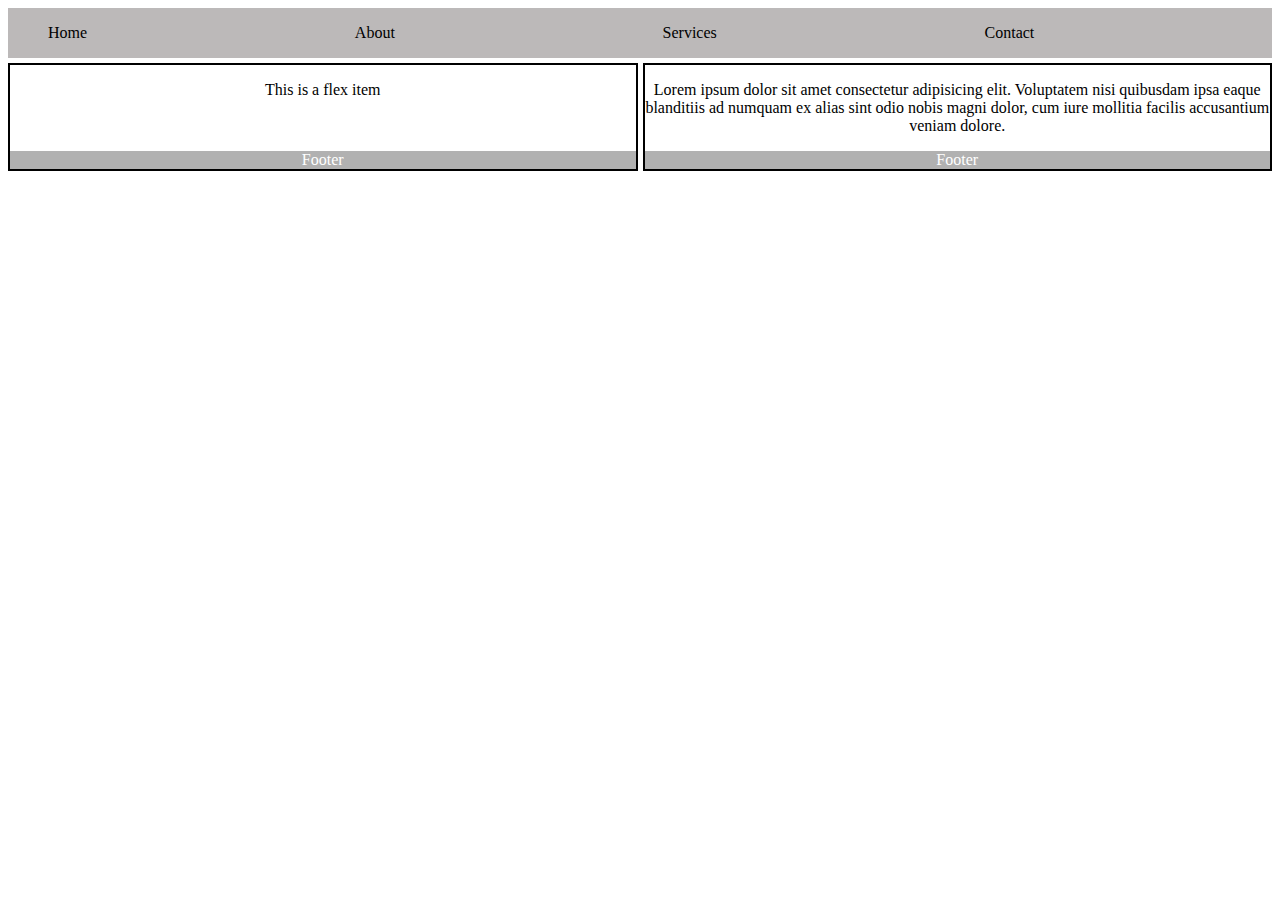
<file: index.html>
<!DOCTYPE html>
<html lang="en">
  <head>
    <meta charset="UTF-8" />
    <meta http-equiv="X-UA-Compatible" content="IE=edge" />
    <meta name="viewport" content="width=device-width, initial-scale=1.0" />
    <title>Document</title>
    <link rel="stylesheet" href="./style.css" />
  </head>
  <body>
    <nav class="container">
      <ul class=" nav__links">
        <li>Home</li>
        <li>About</li>
        <li>Services</li>
        <li>Contact</li>
      </ul>
    </nav>
    <div class="container">
      <aside>
        <p>This is a flex item</p>
        <footer>Footer</footer>
      </aside>
      <aside>
        <p>
          Lorem ipsum dolor sit amet consectetur adipisicing elit. Voluptatem
          nisi quibusdam ipsa eaque blanditiis ad numquam ex alias sint odio
          nobis magni dolor, cum iure mollitia facilis accusantium veniam
          dolore.
        </p>
        <footer>Footer</footer>
      </aside>
    </div>
  </body>
</html>
</file>
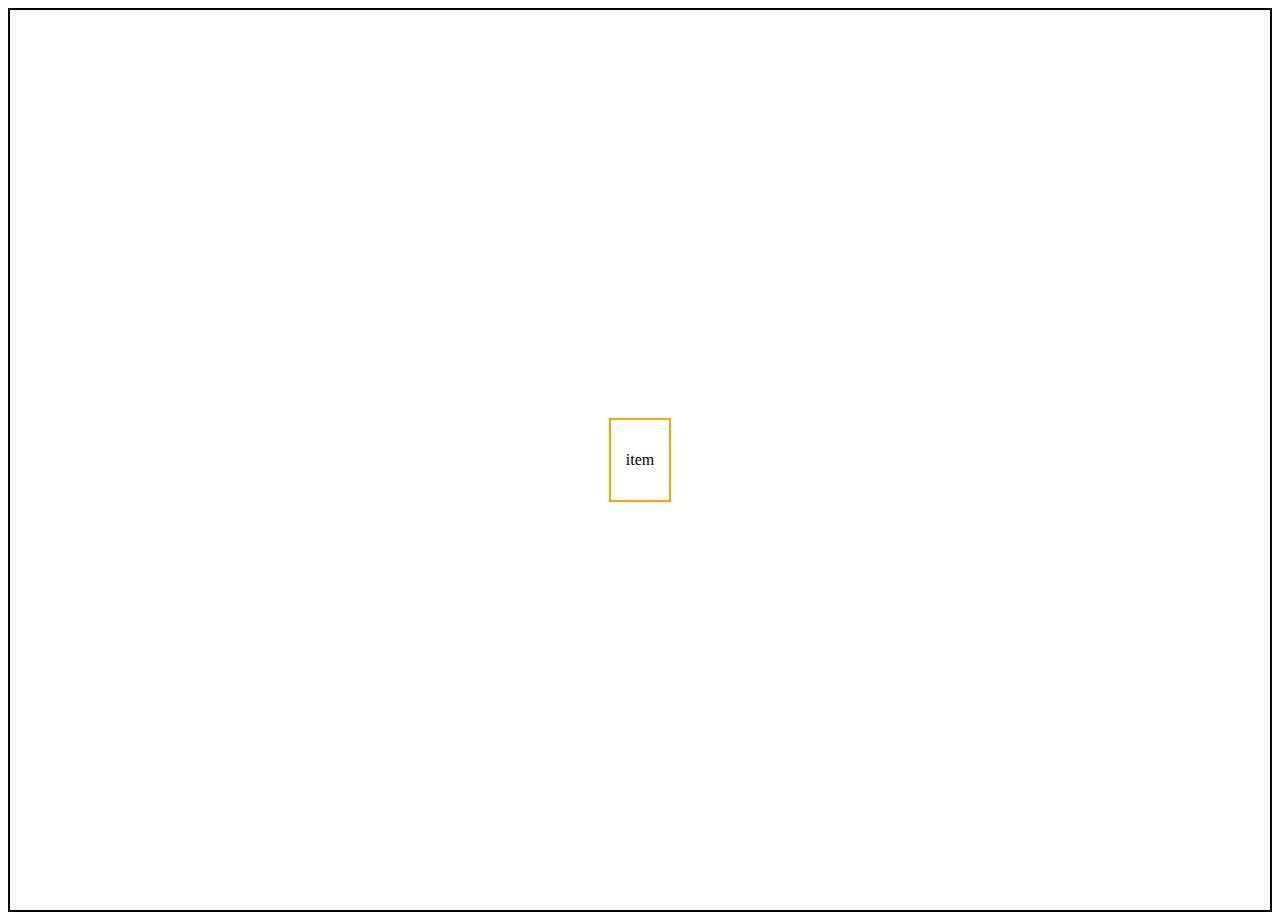
<file: index2.html>
<!DOCTYPE html>
<html lang="en">
<head>
    <meta charset="UTF-8">
    <meta http-equiv="X-UA-Compatible" content="IE=edge">
    <meta name="viewport" content="width=device-width, initial-scale=1.0">
    <title>Document</title>
    <link rel="stylesheet" href="./style2.css">
</head>
<body>
    <div class="container">
        <div class="sub-container">
            <p>item</p>
        </div>
    </div>
</body>
</html>
</file>
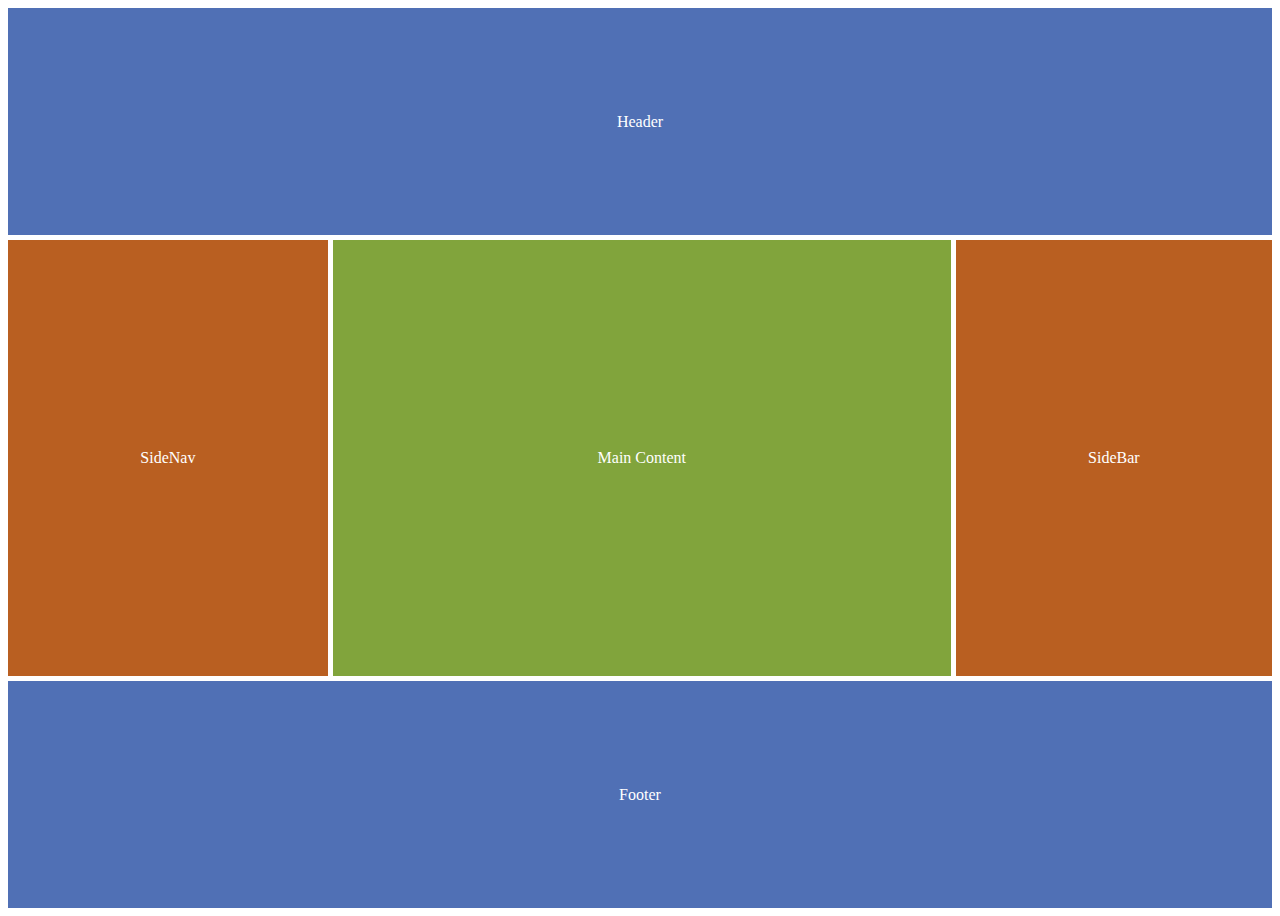
<file: index3.html>
<!DOCTYPE html>
<html lang="en">
  <head>
    <meta charset="UTF-8" />
    <meta http-equiv="X-UA-Compatible" content="IE=edge" />
    <meta name="viewport" content="width=device-width, initial-scale=1.0" />
    <title>Document</title>
    <link rel="stylesheet" href="./style3.css" />
  </head>
  <body>
    <section>
      <header class="container">Header</header>
      <aside class="container side-nav">SideNav</aside>
      <article class="container">Main Content</article>
      <aside class="container side-bar">SideBar</aside>
      <footer class="container">Footer</footer>
    </section>
  </body>
</html>
</file>
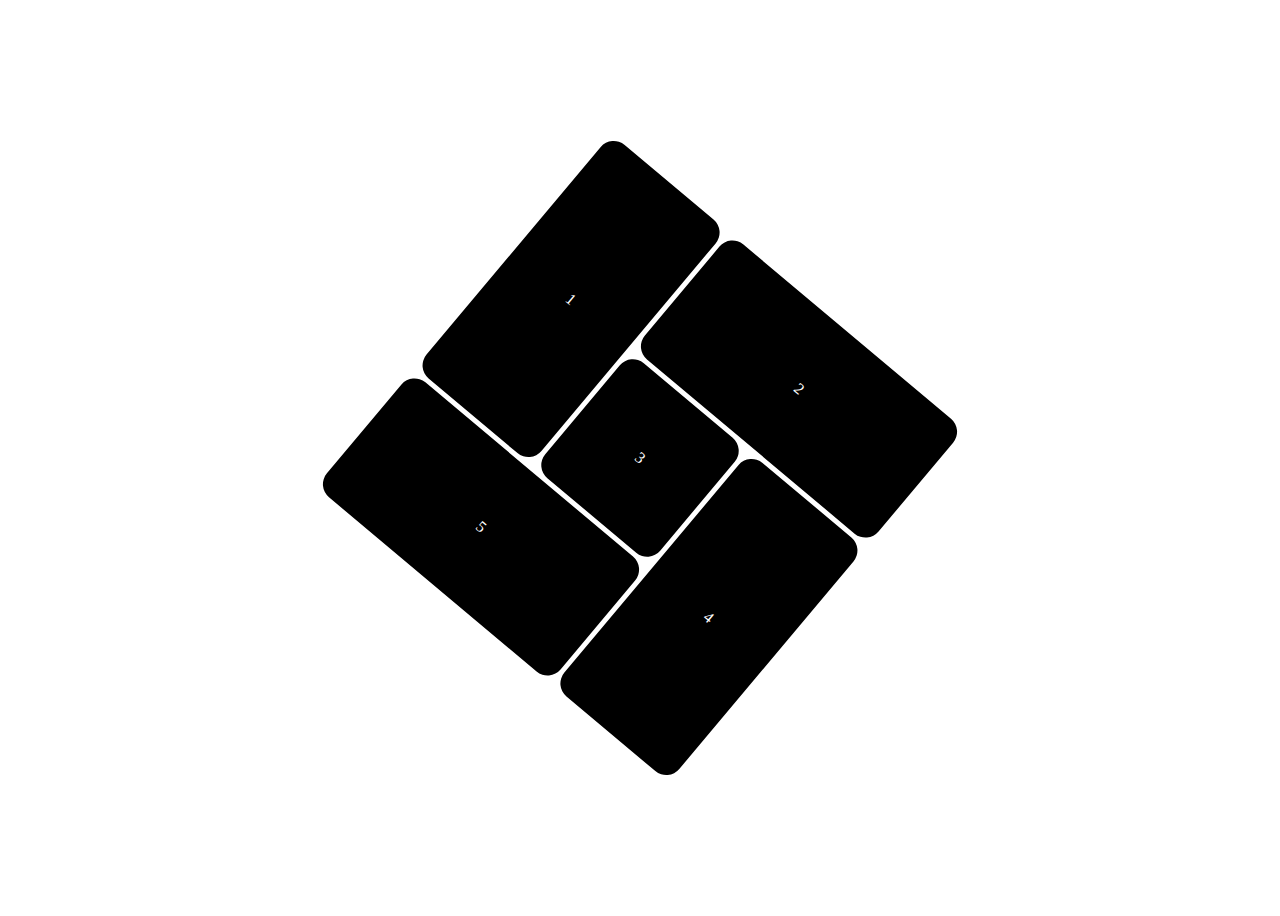
<file: index4.html>
<!DOCTYPE html>
<html lang="en">
  <head>
    <meta charset="UTF-8" />
    <meta http-equiv="X-UA-Compatible" content="IE=edge" />
    <meta name="viewport" content="width=device-width, initial-scale=1.0" />
    <title>Document</title>
    <link rel="stylesheet" href="./style4.css" />
  </head>
  <body>
    <div class="sel">
      <div class="container div-1">1</div>
      <div class="container div-2">2</div>
      <div class="container div-3">3</div>
      <div class="container div-4">4</div>
      <div class="container div-5">5</div>
    </div>
    <script>
      const elem = document.querySelector(".sel");
      var pos = 30;
      window.addEventListener("resize", () => {
        pos += 10;
        elem.style.transform = "rotate(" + pos + "deg)";
      });
     
    </script>
  </body>
</html>
</file>
<file: style.css>
nav {
  display: flex;
  justify-content: space-between;
  width: 100%;
  align-items: center;
  background-color: rgb(188, 185, 185);
  margin-bottom: 5px;
}
.nav__links {
  display: flex;
  align-items: center;
  list-style: none;
  gap: 30px;
  flex-grow: 1;
}
.nav__links li {
  flex-grow: 1;
}
@media (max-width: 768px) {
  .nav__links {
    flex-direction: column;
  }
  .container {
    flex-direction: column;
    justify-content: center;
    align-items: center;
  }
}
aside {
  border: 2px solid black;
  width: 50%;
  display: flex;
  flex-direction: column;
  justify-content: space-between;
  text-align: center;
}
footer {
  background-color: rgb(177, 177, 177);
  text-align: center;
  color: white;
}
.container {
  display: flex;
  justify-content: space-between;
  gap: 5px;
}
</file>
<file: style2.css>
body {
  height: 100vh;
}
.container {
  border: 2px solid black;
  display: flex;
  justify-content: center;
  flex-direction: column;
  align-items: center;
  min-height: 100%;
}
.sub-container {
  border: 2px solid orange;
  padding: 15px;
}
</file>
<file: style3.css>
section {
  height: 100vh;
  display: grid;
  grid-template-areas:
    "head head head head"
    "nav article article bar"
    "nav article article bar"
    "footer footer footer footer";
  column-gap: 5px;
  row-gap: 5px;
}
.container {
  display: flex;
  justify-content: center;
  align-items: center;
}
@media (max-width: 768px) {
  section {
    display: flex;
    flex-direction: column;
    flex-wrap: wrap;
  }
}
header {
  background-color: #5070b5;
  color: white;
  grid-area: head;
}
.side-nav {
  background-color: #b95f21;
  color: white;
  text-align: center;
  grid-area: nav;
}
.side-bar {
  background-color: #b95f21;
  color: white;
  text-align: center;
  grid-area: bar;
}
article {
  background-color: #81a43c;
  color: white;
  text-align: center;
  grid-area: article;
}
footer {
  background-color: #5070b5;
  color: white;
  text-align: center;
  grid-area: footer;
}
</file>
<file: style4.css>
.container {
  display: flex;
  justify-content: center;
  align-items: center;
  background-color: black;
  color: white;
  border-radius: 17px;
}
body {
  height: 100vh;
  display: flex;
  justify-content: center;
  align-items: center;
}
.sel {
  grid-auto-rows: minmax(150px, auto);
  grid-auto-columns: minmax(150px, auto);
  display: grid;
  border-radius: 17px;
  grid-template-areas:
    "one two two"
    "one three four"
    "five five four";
  column-gap: 5px;
  row-gap: 5px;
  transform: rotate(30deg);

}
.div-1 {
  grid-area: one;
}
.div-2 {
  grid-area: two;
}
.div-3 {
  grid-area: three;
}
.div-4 {
  grid-area: four;
}
.div-5 {
  grid-area: five;
}
@media (max-width: 480px) {
  section {
    grid-auto-rows: minmax(70px, auto);
    grid-auto-columns: minmax(70px, auto);
  }
}
@media (min-width: 481px) and (max-width: 768px) {
  section {
    grid-auto-rows: minmax(70px, auto);
    grid-auto-columns: minmax(70px, auto);
  }
}
@media (min-width: 769px) and (max-width: 1024px) {
  section {
    grid-auto-rows: minmax(100px, auto);
    grid-auto-columns: minmax(100px, auto);
  }
}
</file>
